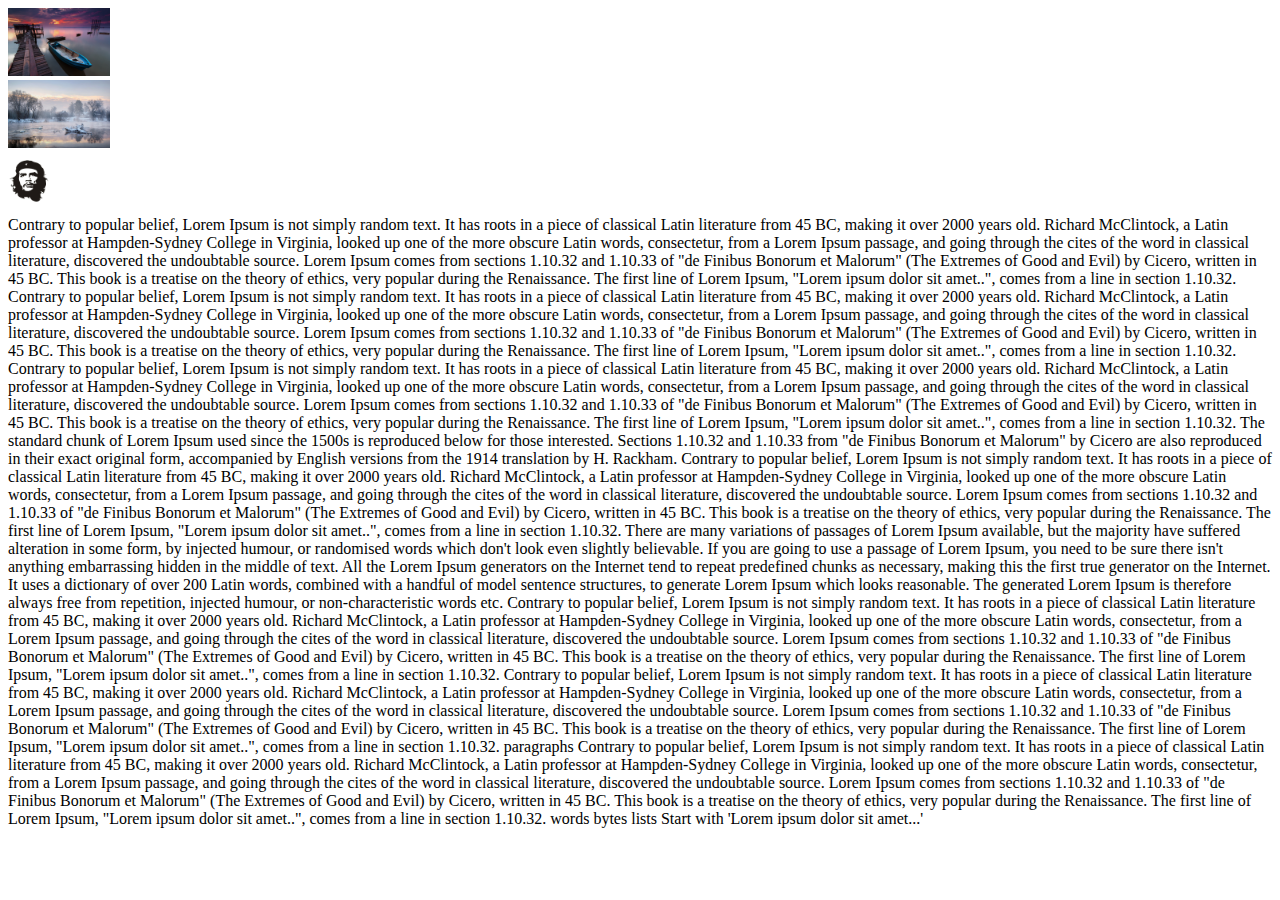
<file: makeZoomable/index.html>
<!DOCTYPE html>
<html lang="en">
<head>
    <meta charset="UTF-8">
    <link rel="stylesheet" href="style.css">
    <script src="https://code.jquery.com/jquery-3.1.0.js"></script>
    <title>makeZoomable</title>
</head>
<body>

<div id="gallery">
    <img src="bt.jpg" height="68" width="102"><br>
    <img src="win.jpg" height="68" width="102"><br>
    <img src="che.png" height="60" width="42"><br>
</div>

<div class='content'>
    Contrary to popular belief, Lorem Ipsum is not simply random text. It has roots in a piece of classical Latin
    literature from 45 BC, making it over 2000 years old. Richard McClintock, a Latin professor at Hampden-Sydney
    College in Virginia, looked up one of the more obscure Latin words, consectetur, from a Lorem Ipsum passage, and
    going through the cites of the word in classical literature, discovered the undoubtable source. Lorem Ipsum comes
    from sections 1.10.32 and 1.10.33 of "de Finibus Bonorum et Malorum" (The Extremes of Good and Evil) by Cicero,
    written in 45 BC. This book is a treatise on the theory of ethics, very popular during the Renaissance. The first
    line of Lorem Ipsum, "Lorem ipsum dolor sit amet..", comes from a line in section 1.10.32.
    Contrary to popular belief, Lorem Ipsum is not simply random text. It has roots in a piece of classical Latin
    literature from 45 BC, making it over 2000 years old. Richard McClintock, a Latin professor at Hampden-Sydney
    College in Virginia, looked up one of the more obscure Latin words, consectetur, from a Lorem Ipsum passage, and
    going through the cites of the word in classical literature, discovered the undoubtable source. Lorem Ipsum comes
    from sections 1.10.32 and 1.10.33 of "de Finibus Bonorum et Malorum" (The Extremes of Good and Evil) by Cicero,
    written in 45 BC. This book is a treatise on the theory of ethics, very popular during the Renaissance. The first
    line of Lorem Ipsum, "Lorem ipsum dolor sit amet..", comes from a line in section 1.10.32.
    Contrary to popular belief, Lorem Ipsum is not simply random text. It has roots in a piece of classical Latin
    literature from 45 BC, making it over 2000 years old. Richard McClintock, a Latin professor at Hampden-Sydney
    College in Virginia, looked up one of the more obscure Latin words, consectetur, from a Lorem Ipsum passage, and
    going through the cites of the word in classical literature, discovered the undoubtable source. Lorem Ipsum comes
    from sections 1.10.32 and 1.10.33 of "de Finibus Bonorum et Malorum" (The Extremes of Good and Evil) by Cicero,
    written in 45 BC. This book is a treatise on the theory of ethics, very popular during the Renaissance. The first
    line of Lorem Ipsum, "Lorem ipsum dolor sit amet..", comes from a line in section 1.10.32.
    The standard chunk of Lorem Ipsum used since the 1500s is reproduced below for those interested. Sections 1.10.32
    and 1.10.33 from "de Finibus Bonorum et Malorum" by Cicero are also reproduced in their exact original form,
    accompanied by English versions from the 1914 translation by H. Rackham.
    Contrary to popular belief, Lorem Ipsum is not simply random text. It has roots in a piece of classical Latin
    literature from 45 BC, making it over 2000 years old. Richard McClintock, a Latin professor at Hampden-Sydney
    College in Virginia, looked up one of the more obscure Latin words, consectetur, from a Lorem Ipsum passage, and
    going through the cites of the word in classical literature, discovered the undoubtable source. Lorem Ipsum comes
    from sections 1.10.32 and 1.10.33 of "de Finibus Bonorum et Malorum" (The Extremes of Good and Evil) by Cicero,
    written in 45 BC. This book is a treatise on the theory of ethics, very popular during the Renaissance. The first
    line of Lorem Ipsum, "Lorem ipsum dolor sit amet..", comes from a line in section 1.10.32.
    There are many variations of passages of Lorem Ipsum available, but the majority have suffered alteration in some
    form, by injected humour, or randomised words which don't look even slightly believable. If you are going to use a
    passage of Lorem Ipsum, you need to be sure there isn't anything embarrassing hidden in the middle of text. All the
    Lorem Ipsum generators on the Internet tend to repeat predefined chunks as necessary, making this the first true
    generator on the Internet. It uses a dictionary of over 200 Latin words, combined with a handful of model sentence
    structures, to generate Lorem Ipsum which looks reasonable. The generated Lorem Ipsum is therefore always free from
    repetition, injected humour, or non-characteristic words etc.
    Contrary to popular belief, Lorem Ipsum is not simply random text. It has roots in a piece of classical Latin
    literature from 45 BC, making it over 2000 years old. Richard McClintock, a Latin professor at Hampden-Sydney
    College in Virginia, looked up one of the more obscure Latin words, consectetur, from a Lorem Ipsum passage, and
    going through the cites of the word in classical literature, discovered the undoubtable source. Lorem Ipsum comes
    from sections 1.10.32 and 1.10.33 of "de Finibus Bonorum et Malorum" (The Extremes of Good and Evil) by Cicero,
    written in 45 BC. This book is a treatise on the theory of ethics, very popular during the Renaissance. The first
    line of Lorem Ipsum, "Lorem ipsum dolor sit amet..", comes from a line in section 1.10.32.
    Contrary to popular belief, Lorem Ipsum is not simply random text. It has roots in a piece of classical Latin
    literature from 45 BC, making it over 2000 years old. Richard McClintock, a Latin professor at Hampden-Sydney
    College in Virginia, looked up one of the more obscure Latin words, consectetur, from a Lorem Ipsum passage, and
    going through the cites of the word in classical literature, discovered the undoubtable source. Lorem Ipsum comes
    from sections 1.10.32 and 1.10.33 of "de Finibus Bonorum et Malorum" (The Extremes of Good and Evil) by Cicero,
    written in 45 BC. This book is a treatise on the theory of ethics, very popular during the Renaissance. The first
    line of Lorem Ipsum, "Lorem ipsum dolor sit amet..", comes from a line in section 1.10.32.
    paragraphs
    Contrary to popular belief, Lorem Ipsum is not simply random text. It has roots in a piece of classical Latin
    literature from 45 BC, making it over 2000 years old. Richard McClintock, a Latin professor at Hampden-Sydney
    College in Virginia, looked up one of the more obscure Latin words, consectetur, from a Lorem Ipsum passage, and
    going through the cites of the word in classical literature, discovered the undoubtable source. Lorem Ipsum comes
    from sections 1.10.32 and 1.10.33 of "de Finibus Bonorum et Malorum" (The Extremes of Good and Evil) by Cicero,
    written in 45 BC. This book is a treatise on the theory of ethics, very popular during the Renaissance. The first
    line of Lorem Ipsum, "Lorem ipsum dolor sit amet..", comes from a line in section 1.10.32.
    words
    bytes
    lists
    Start with 'Lorem
    ipsum dolor sit amet...'
</div>
<div id="overlay"></div>
<div id="cont">
    <a id="close"></a>
</div>
<script src="script.js"></script>
</body>
</html>
</file>
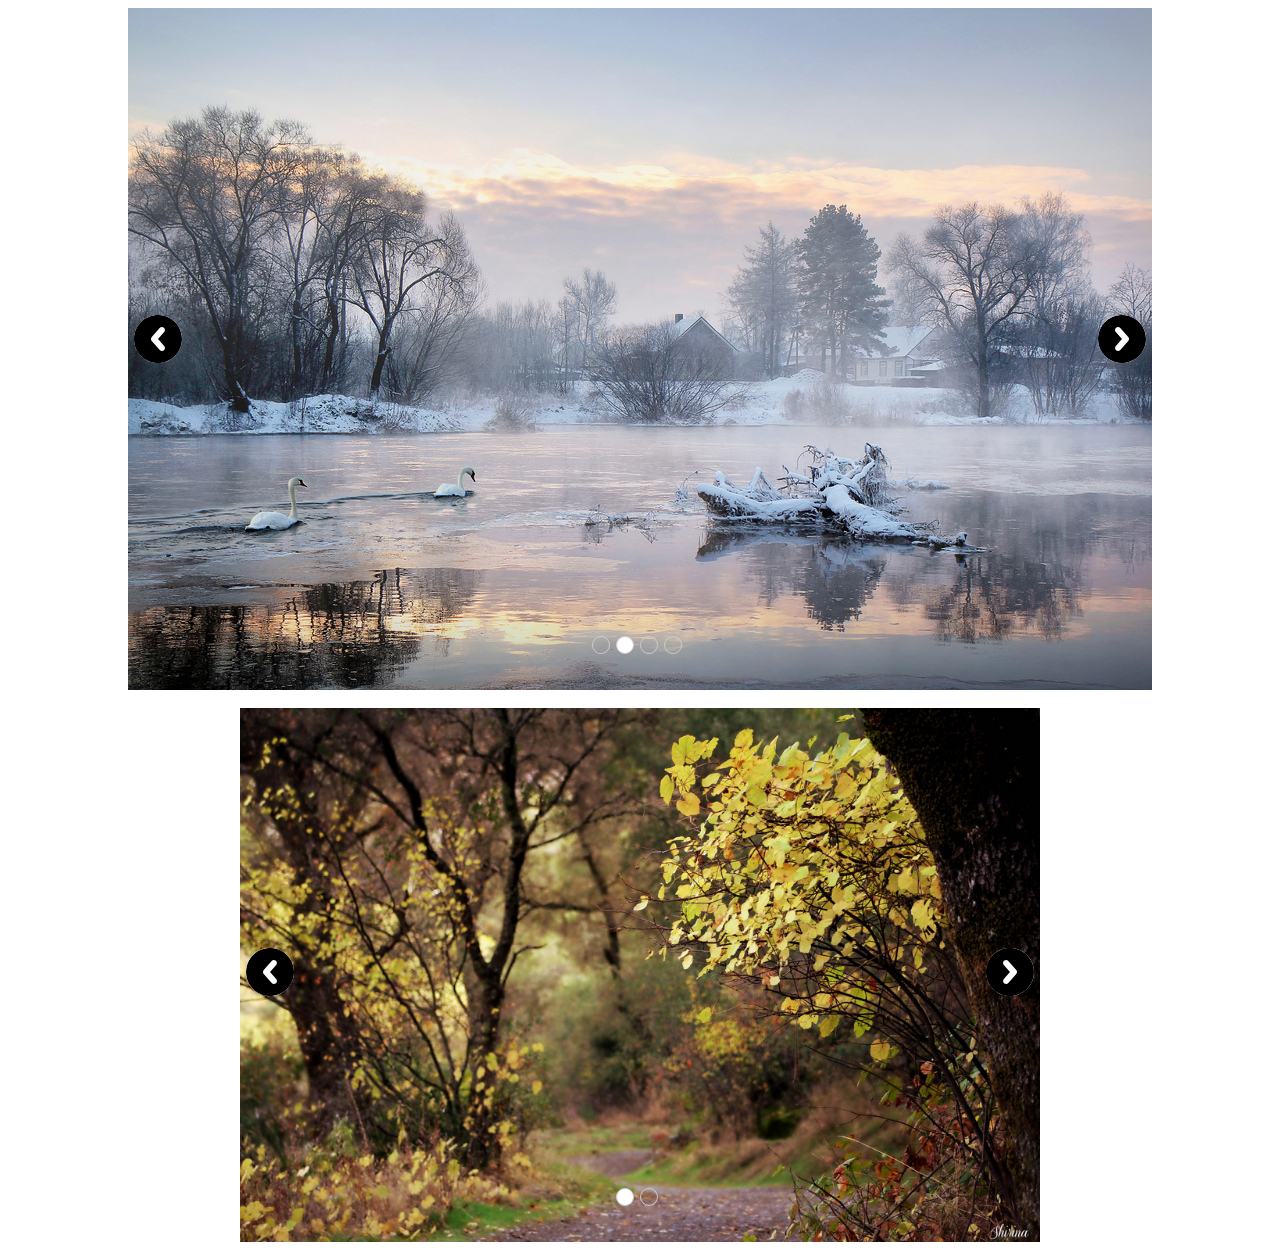
<file: slider/index.html>
<!DOCTYPE html>
<html lang="en">
<head>
    <meta charset="UTF-8">
    <link rel="stylesheet" href="style.css">
    <script src="https://code.jquery.com/jquery-3.1.0.js"></script>
    <title>Slider</title>
</head>
<body>

<div id="s1" class="slider"
     data-config='{
                   "maxImgWidth": "1024px",
                   "selectedIndex" : 2,
                   "slideDelay": 3000,
                   "startDelay" : 7000,
                   "imgs" : ["bt.jpg","win.jpg","rd.jpg","pink.jpg"]
                  }'
></div>

<br>

<div id="s2" class="slider"
     data-config='{"imgs" : ["rd.jpg","pink.jpg"]}'
></div>

<script src="script.js"></script>
</body>
</html>
</file>
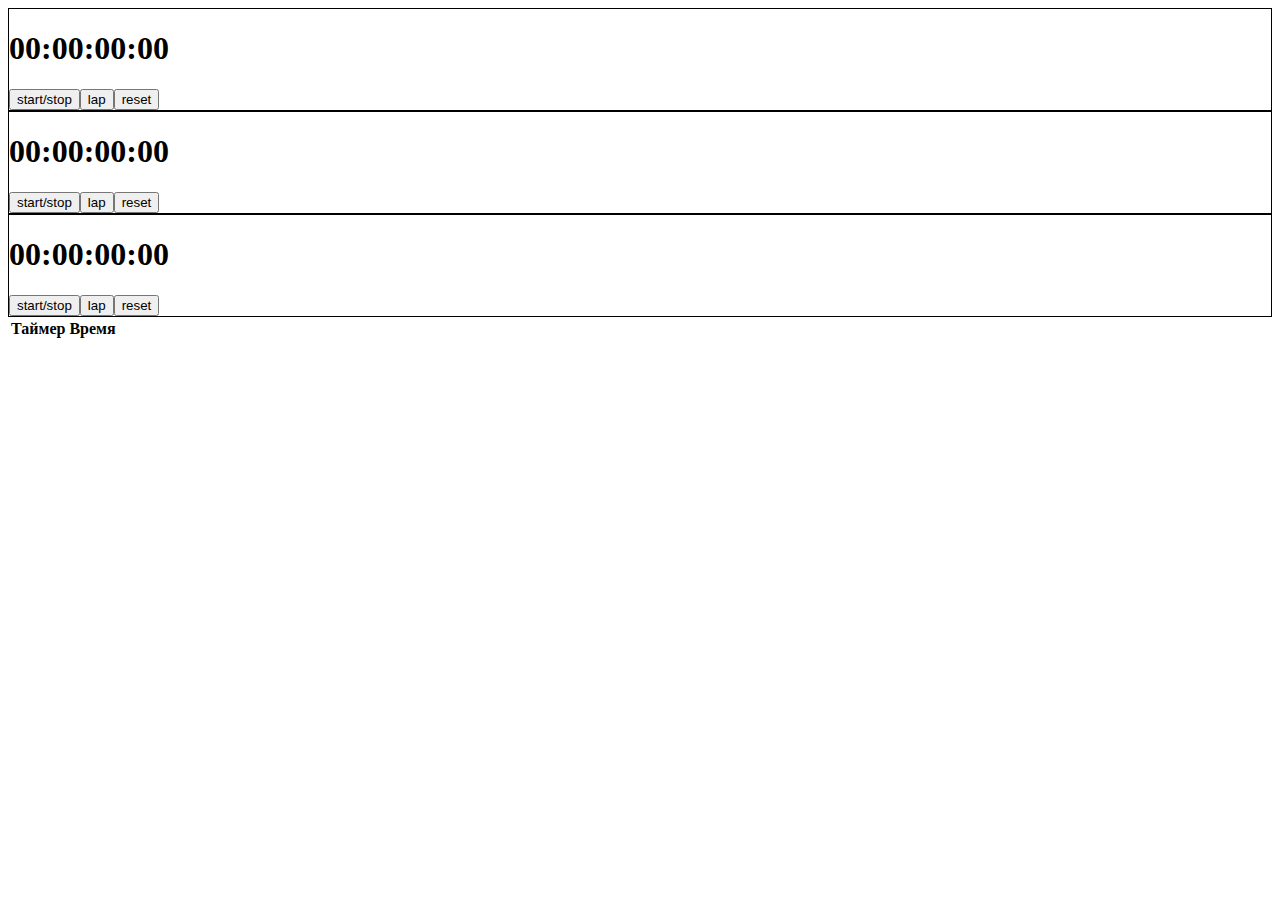
<file: stopwatch/index.html>
<!DOCTYPE html>
<html lang="en">
<head>
    <link rel="stylesheet" href="style.css">
    <meta charset="UTF-8">
    <title>Title</title>
</head>
<body>

<div id=1 class="stopwatch"></div>
<div id=2 class="stopwatch"></div>
<div id=3 class="stopwatch"></div>
<table id="grid">
    <thead>
    <tr>
        <th data-type="number">Таймер</th>
        <th data-type="string">Время</th>
    </tr>
    </thead>
    <tbody>
    </tbody>
</table>

<script src="script.js"></script>

</body>
</html>
</file>
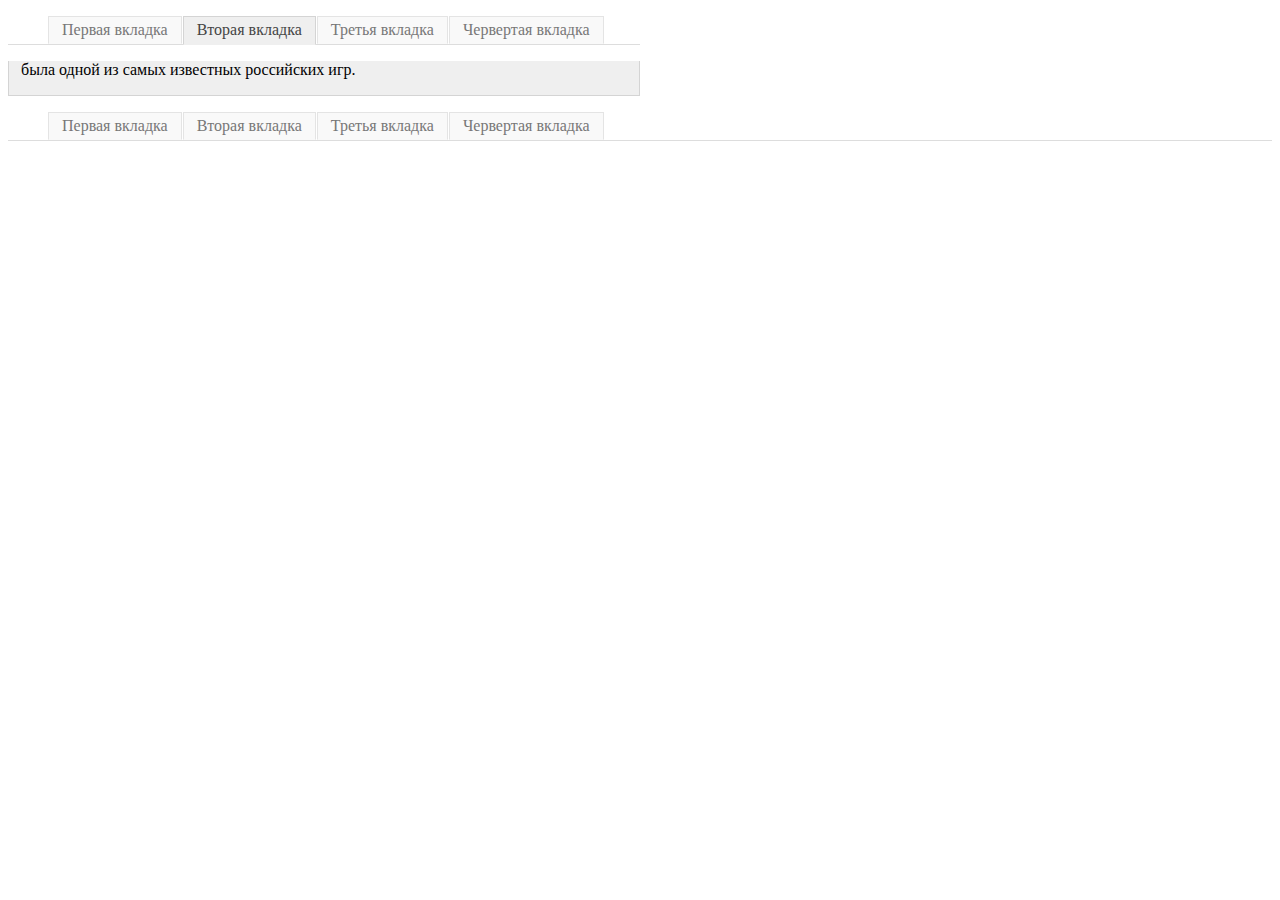
<file: tabPlugin/index.html>
<!DOCTYPE html>
<html lang="en">
<head>
    <meta charset="UTF-8">
    <link rel="stylesheet" href="style.css">
    <script src="https://code.jquery.com/jquery-3.1.0.js"></script>
    <title>TabPlugin</title>
</head>
<body>

<div class="tabs">
    <ul class="caption">
        <li>Первая вкладка</li>
        <li>Вторая вкладка</li>
        <li>Третья вкладка</li>
        <li>Червертая вкладка</li>
    </ul>

    <div class="tab">
        <p>Отзывы, опросы читателей и мнения журналистов показывают, что игра в середине 1990-х пользовалась
            популярностью на постсоветском пространстве и была одной из самых известных российских игр.</p>
    </div>

    <div class="tab">
        <p>была одной из самых известных российских игр.</p>
    </div>

    <div class="tab">
        <p>игра в середине 1990-х пользовалась популярностью на постсоветском пространстве и была одной из самых
            известных российских игр.</p>
    </div>

    <div class="tab">
        <p>на постсоветском пространстве и была одной из самых известных российских игр.</p>
    </div>
</div>


<div class="tabs1">
    <ul class="caption">
        <li>Первая вкладка</li>
        <li>Вторая вкладка</li>
        <li>Третья вкладка</li>
        <li>Червертая вкладка</li>
    </ul>

    <div class="tab">
        <p>Отзывы, опросы читателей и мнения журналистов показывают, что игра в середине 1990-х пользовалась
            популярностью на постсоветском пространстве и была одной из самых известных российских игр.</p>
    </div>

    <div class="tab">
        <p>была одной из самых известных российских игр.</p>
    </div>

    <div class="tab">
        <p>игра в середине 1990-х пользовалась популярностью на постсоветском пространстве и была одной из самых
            известных российских игр.</p>
    </div>

    <div class="tab">
        <p>на постсоветском пространстве и была одной из самых известных российских игр.</p>
    </div>
</div>

<script src="script.js"></script>
</body>
</html>
</file>
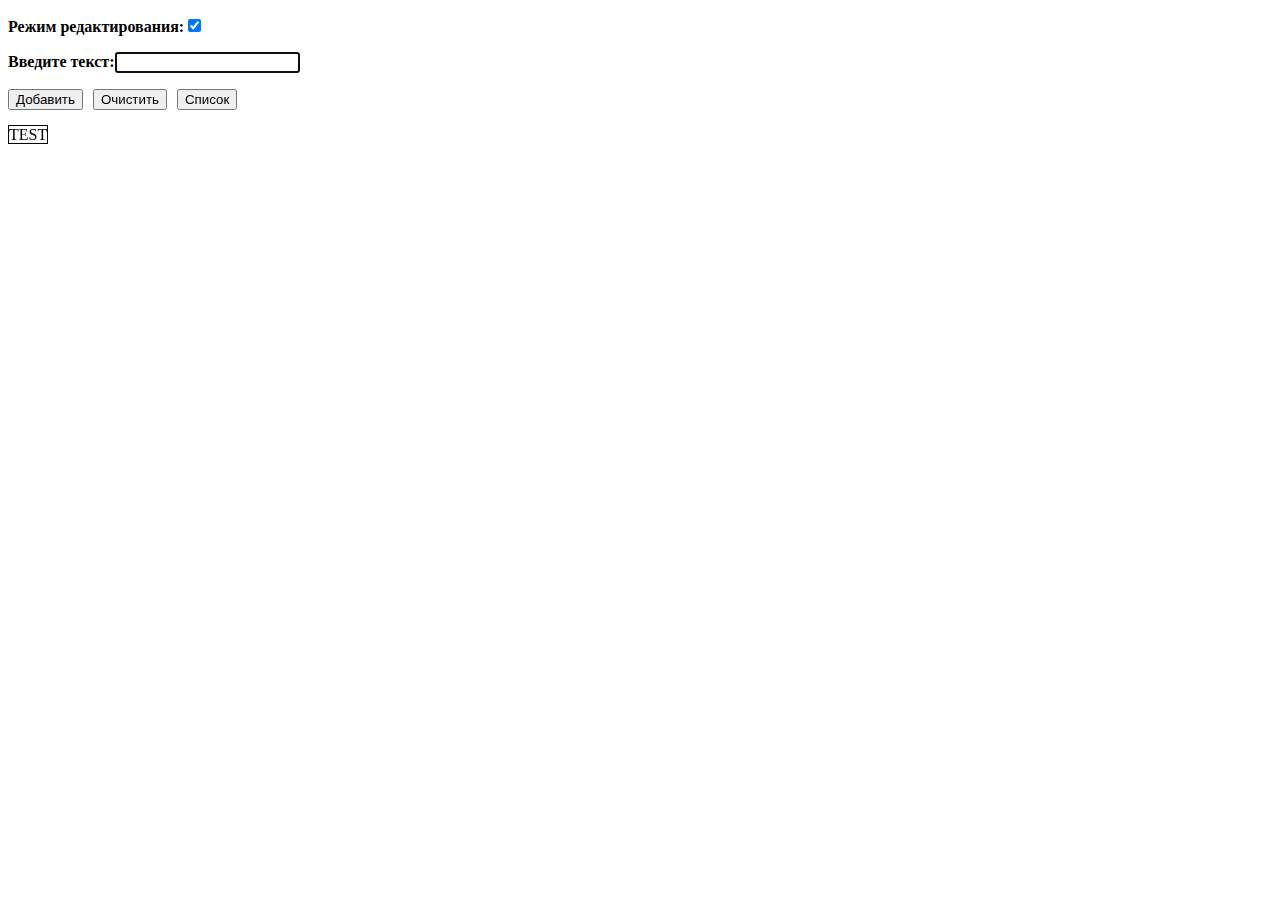
<file: tagList/index.html>
<!DOCTYPE html>
<html lang="en">
<head>
    <link rel="stylesheet" href="style.css">
    <meta charset="UTF-8">
    <title>TagList</title>
</head>
<body>

<script src="script.js"></script>

</body>
</html>
</file>
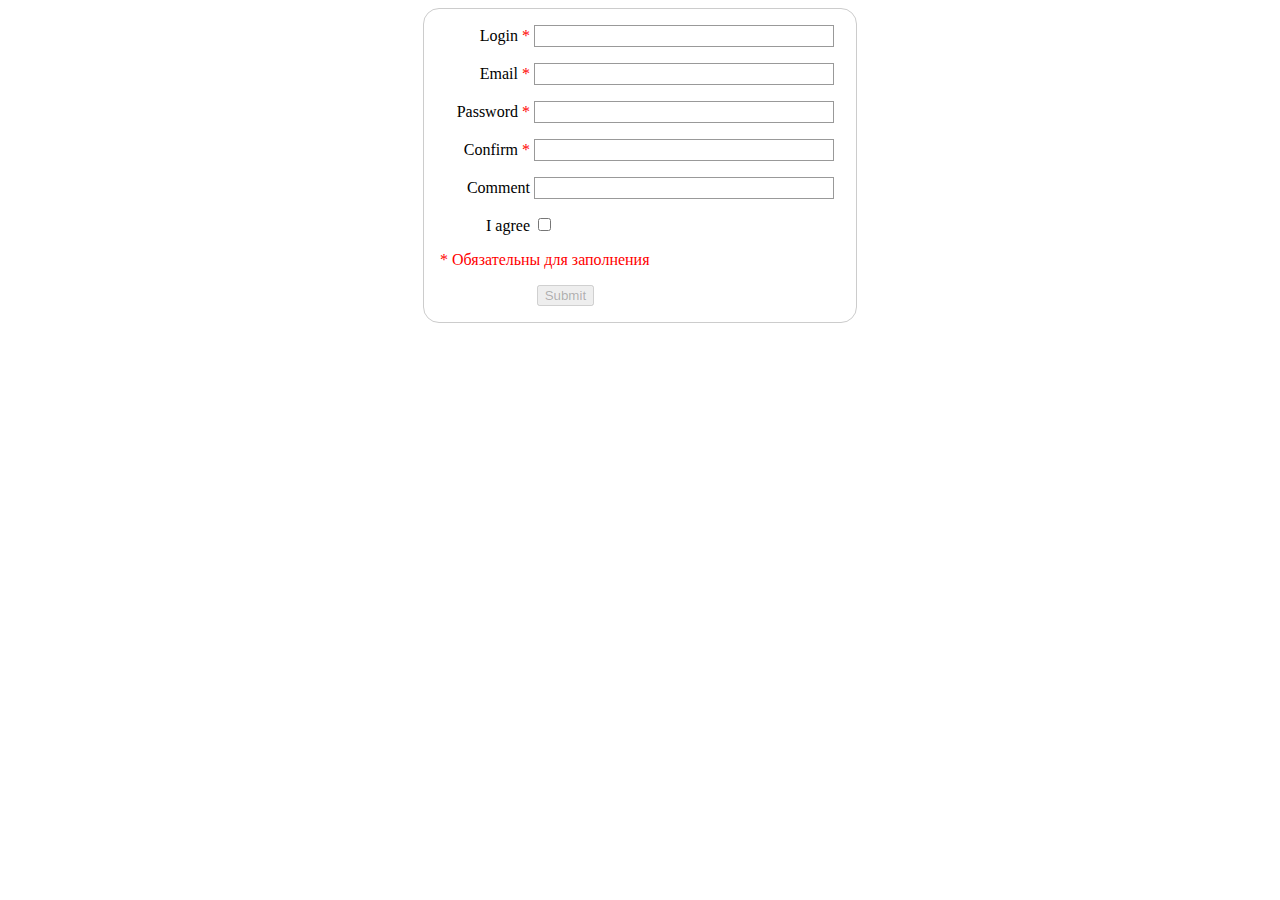
<file: validateForm/index.html>
<!DOCTYPE html>
<html lang="en">
<head>
    <meta charset="UTF-8">
    <link rel="stylesheet" href="style.css">
    <script src="https://code.jquery.com/jquery-3.1.0.js"></script>
    <title>validateForm</title>
</head>
<body>
<form name="testForm" action="\validateForm\index.html" method="post">
    <div class="required">
        <label for="login" class="control-label">Login</label>
        <input type="text" id="login">
    </div>
    <div class="required">
        <label for="email" class="control-label">Email</label>
        <input data-type="email" type="text" id="email">
    </div>
    <div class="required">
        <label for="pass" class="control-label">Password</label>
        <input data-type="pass" type="password" id="pass">
    </div>
    <div class="required">
        <label for="conf" class="control-label">Confirm</label>
        <input data-type="conf" type="password" id="conf">
    </div>
    <div>
        <label for="comment">Comment</label>
        <input type="text" id="comment">
    </div>
    <div class="required">
        <label for="check">I agree</label>
        <input data-type="check" type="checkbox" id="check">
    </div>
    <div>
        <span> * Обязательны для заполнения</span>
    </div>
    <div class="button">
        <button disabled="true">Submit</button>
    </div>

</form>
<script src="script.js"></script>
</body>
</html>
</file>
<file: makeZoomable/style.css>
#overlay {
    position: fixed;
    left: 0;
    top: 0;
    width: 100%;
    height: 100%;
    z-index: 1;
    display: none;
    background-color: rgb(119, 119, 119);
    opacity: 0.7;
}

#close {
    position: absolute;
    right: 6px;
    top: 6px;
    width: 24px;
    height: 24px;
    display: none;
    background-color: #fff;
    background-image: url(ico.svg);
    border-radius: 12px;
    display: block;
    z-index: 2;
}

#cont {
    position: fixed;
    z-index: 2;
    top: 50%;
    left: 50%;
    display: none;
}
</file>
<file: stopwatch/style.css>
div {
    cursor: pointer;
    border:1px solid black;
}

div:hover {
    background: yellow;
}
</file>
<file: tabPlugin/style.css>
.tabs {
    width: 50%;
}

.tab {
    display: none;
    border: 1px solid #D4D4D4;
    border-width: 0 1px 1px;
    background: #EFEFEF;
    padding: 0 12px;
}

.tab.active {
    display: block;
}

.caption {
    height: 28px;
    line-height: 25px;
    list-style: none;
    border-bottom: 1px solid #DDD;
    background: #FFF;
}

.caption li {
    float: left;
    display: inline;
    margin: 0 1px -1px 0;
    padding: 0 13px 1px;
    color: #777;
    cursor: pointer;
    background: #F9F9F9;
    border: 1px solid #E4E4E4;
    border-bottom: 1px solid #F9F9F9;
    position: relative;
}

.caption li:hover {
    font-weight: Bold;
}

.caption .active {
    color: #444;
    background: #EFEFEF;
    padding: 0 13px 2px;
    border: 1px solid #D4D4D4;
    border-bottom: 1px solid #EFEFEF;
}
</file>
<file: tagList/style.css>
span {
    border:1px solid black;
}

span:hover {
    background: yellow;
}

input, span {
    margin-right:10px;
}
</file>
<file: validateForm/style.css>
form {
    /* Just to center the form on the page */
    margin: 0 auto;
    width: 400px;
    /* To see the outline of the form */
    padding: 1em;
    border: 1px solid #CCC;
    border-radius: 1em;
}

form div + div {
    margin-top: 1em;
}

label {
    /* To make sure that all labels have the same size and are properly aligned */
    display: inline-block;
    width: 90px;
    text-align: right;
}

input[type="text"], input[type="password"]{
    /* To make sure that all text fields have the same font settings
       By default, textareas have a monospace font */
    font: 1em sans-serif;

    /* To give the same size to all text field */
    width: 300px;
    -moz-box-sizing: border-box;
    box-sizing: border-box;

    /* To harmonize the look & feel of text field border */
    border: 1px solid #999;
}

.button {
    /* To position the buttons to the same position of the text fields */
    padding-left: 90px; /* same size as the label elements */
}

button {
    /* This extra margin represent roughly the same space as the space
       between the labels and their text fields */
    margin-left: .5em;
}

div.required label.control-label:after {
    content: " * ";
    color: red;
}

span {
    /*display: none;*/
    color:  red;
}

.inv {
    border: 2px solid red !important;
}
</file>
<file: slider/style.css>
img {
    width: 100%;
    display: none;

}

.animate {
    -webkit-animation: fading 2s infinite;
    animation: fading 2s infinite
}

@-webkit-keyframes fading {
    0% {
        opacity: 0
    }
    50% {
        opacity: 1
    }
    100% {
        opacity: 0
    }
}

@keyframes fading {
    0% {
        opacity: 0
    }
    50% {
        opacity: 1
    }
    100% {
        opacity: 0
    }
}

span {
    border: 1px solid #ccc !important;
    border-radius: 50%;
    display: inline-table;
    cursor: pointer;
    width: 16px;
    height: 16px;
    margin-right: 6px;
}

a {
    position: absolute;
    top: 45%;
    width: 48px;
    height: 48px;
    background-color: #fff;
    border-radius: 50%;
    display: block;
    cursor: pointer;
}

.gallery {
    position: relative;
    margin: auto;
    max-width: 1024px;
}

.indicator {
    position: absolute;
    width: 100%;
    color: white;
    text-align: center;
    bottom: 16px;
    left: 0;
    margin-bottom: 16px;
}

.active {
    display: block;
}

.white, span:hover {
    background-color: white;
}

.left {
    left: 6px;
    background-image: url(left.svg);
}

.right {
    right: 6px;
    background-image: url(right.svg);

}
</file>
